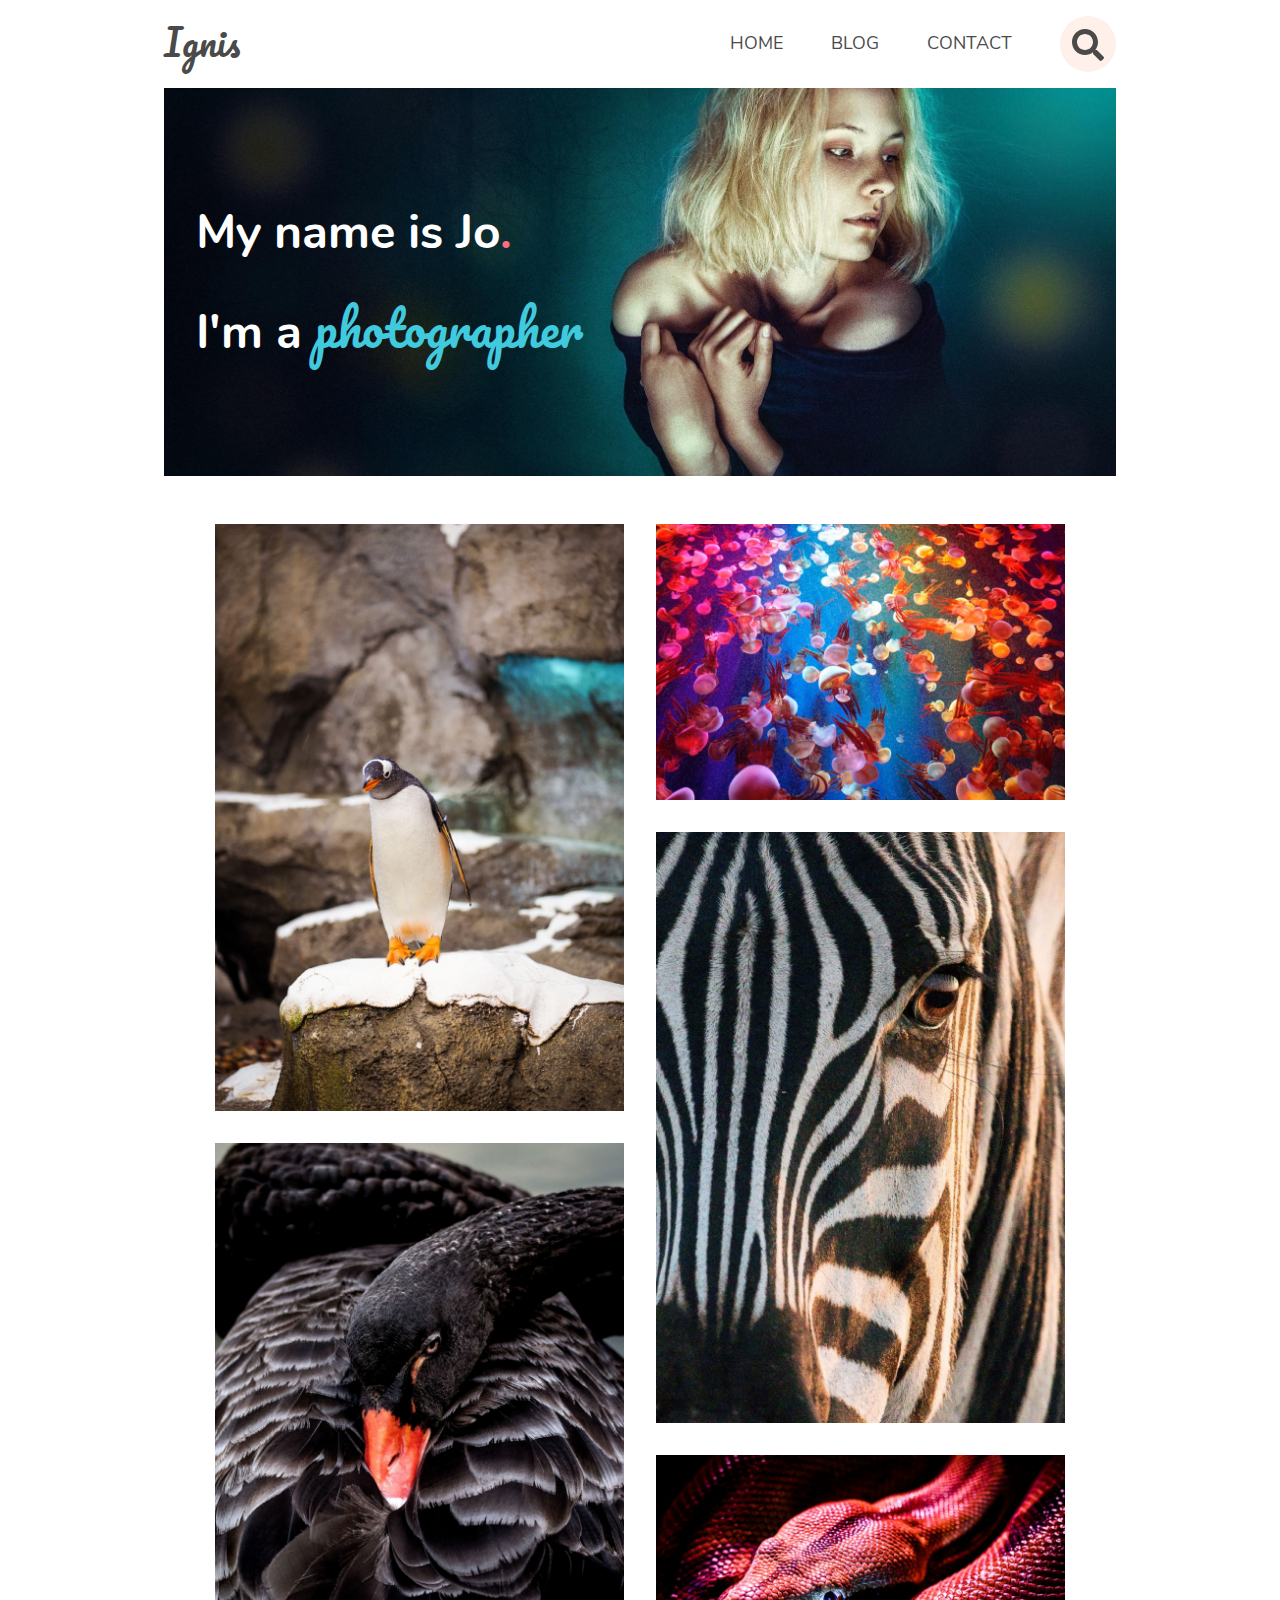
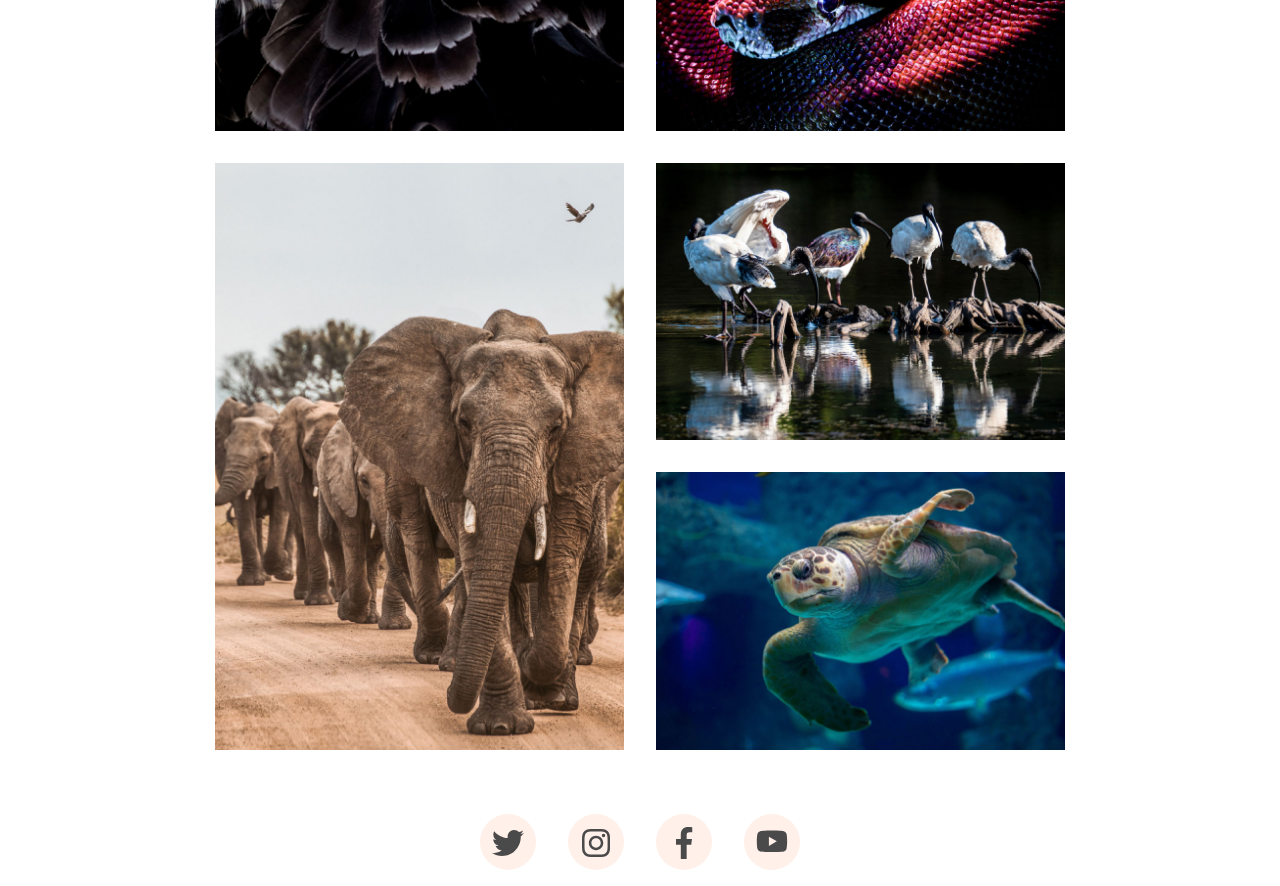
<file: index.html>
<!DOCTYPE html>
<html lang="en">
<head>
	<meta charset="utf-8">
	<meta http-equiv="x-ua-compatible" content="ie=edge">
	<meta name="viewport" content="width=device-width, initial-scale=1">
	<meta name="description" content="home page of an exercise to build a website for a fictional photographer">

	<title>Home</title>

	<link rel="icon" href="favicon.ico">

	<link rel="stylesheet" type="text/css" href="styles/style.css">
</head>
<body class="body">
	<header class="main-header">
		<nav class="main-navbar">
			<h1 class="brand">Ignis</h1>
			<div class="navbar-links-container">
				<a href="index.html" class="navbar-link">home</a>
				<a href="blog.html" class="navbar-link">blog</a>
				<a href="contact.html" class="navbar-link">contact</a>
				<a href="#" class="socials-btn"><img src="symbols/search.svg" alt="button to execute search" class="socials-icon"></a>
				<a href="#"><img src="symbols/hamburger.svg" class="hamburger" alt="button to open site navigation" /></a>
			</div>
		</nav>
		<h1 class="hero-image hero-heading">My name is Jo<span class="full-stop">.</span><br>I'm a <span class="photographer">photographer</span></h1>
	</header>

	<main class="main main-home">
		<figure  class="penguin">
			<img src="images/penguin.jpg" class="gallery-image" alt="image of a penguin">
		</figure>
		<figure  class="jellyfish">
			<img src="images/jellies.jpg" class="gallery-image" alt="image of jellyfish">
		</figure>
		<figure  class="zebra">
			<img src="images/zebra.jpg" class="gallery-image" alt="image of a zebra">
		</figure>
		<figure  class="swan">
			<img src="images/bird.jpg" class="gallery-image" alt="image of a black swan">
		</figure>
		<figure  class="snake">
			<img src="images/snake.jpg" class="gallery-image" alt="image of a red snake">
		</figure>
		<figure class="elephants">
			<img src="images/elephants.jpg" class="gallery-image" alt="image of a group of elephants">
		</figure>
		<figure  class="birds">
			<img src="images/water-birds.jpg" class="gallery-image" alt="image of birds by the water">
		</figure>
		<figure  class="turtle">
			<img src="images/turtle.jpg" class="gallery-image" alt="image of a turtle swimming underwater">
		</figure>
	</main>

	<footer class="main-footer">
		<a href="https://twitter.com/" target="_blank" rel=”noopener” class="socials-btn"><img src="symbols/twitter.svg" class="socials-icon" alt="link to twitter button"></a>
		<a href="https://www.instagram.com/backpacker.life/" target="_blank" rel=”noopener” class="socials-btn"><img src="symbols/instagram.svg" class="socials-icon" alt="link to instagram button"></a>
		<a href="https://www.facebook.com/avi.c.nehemia" target="_blank" rel=”noopener” class="socials-btn"><img src="symbols/facebook.svg" class="socials-icon" alt="link to facebook button"></a>
		<a href="https://www.youtube.com/" target="_blank" rel=”noopener” class="socials-btn"><img src="symbols/youtube.svg" class="socials-icon" alt="link to youtube button"></a>
	</footer>
</html>
</file>
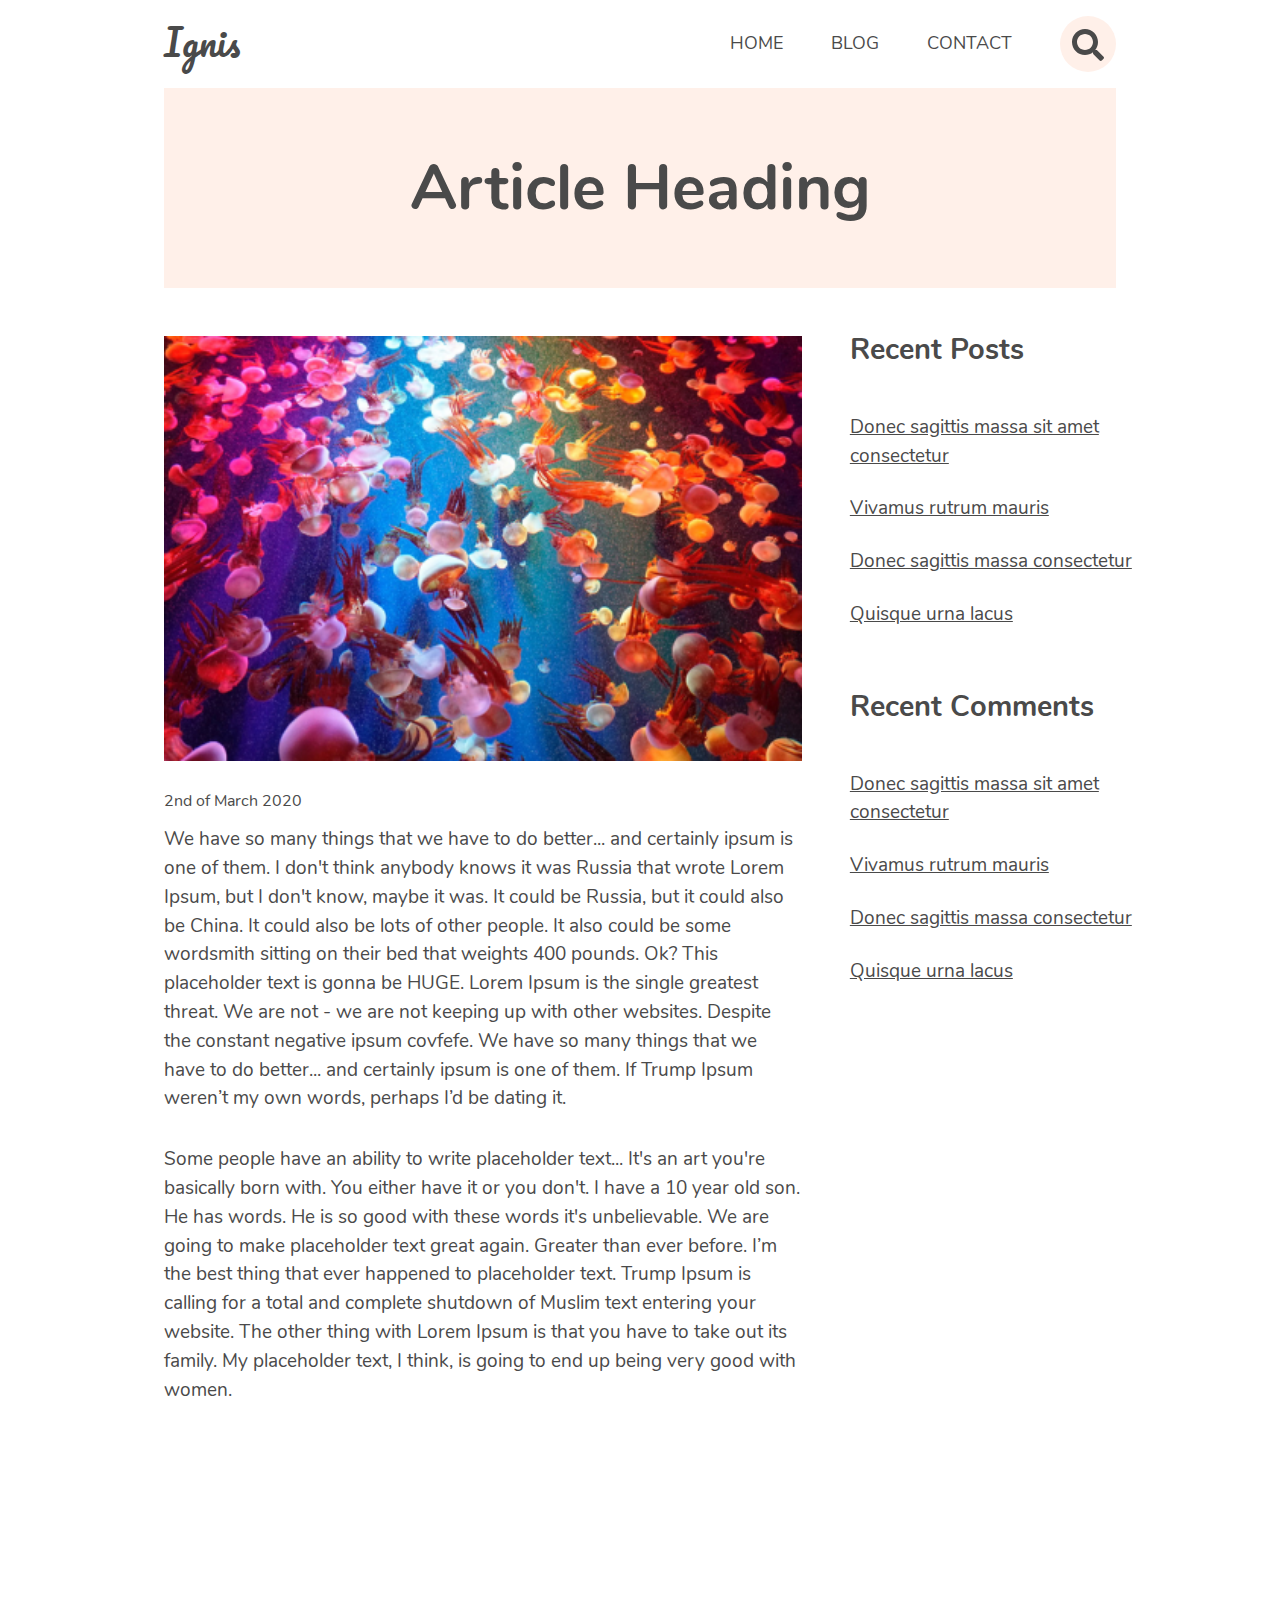
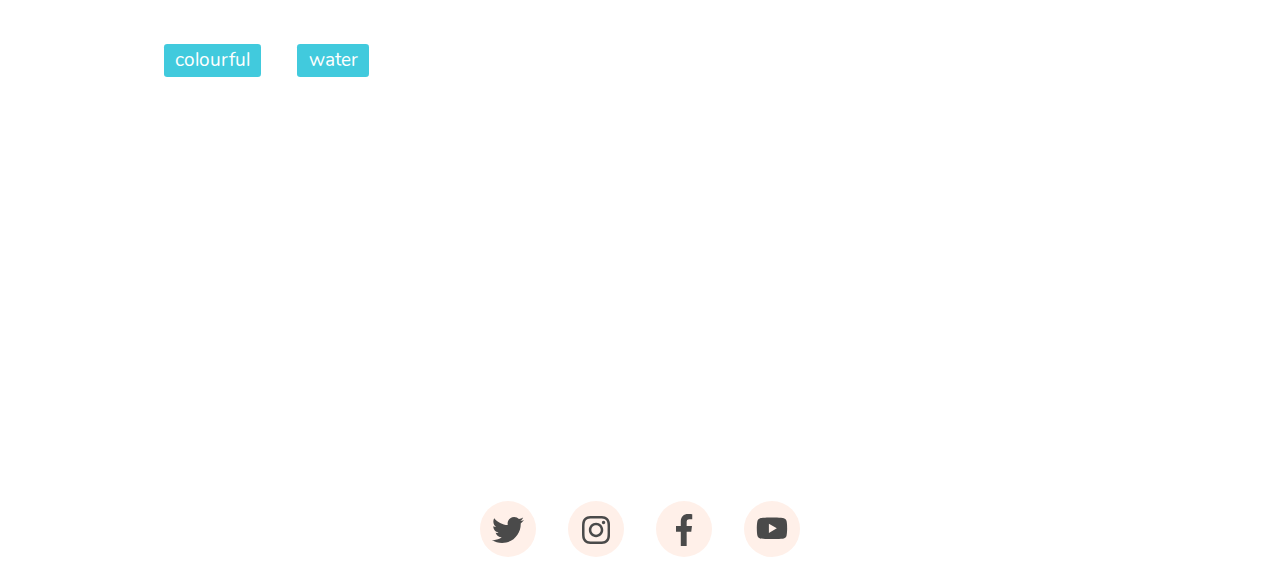
<file: article.html>
<!DOCTYPE html>
<html lang="en">
<head>
	<meta charset="utf-8">
	<meta http-equiv="x-ua-compatible" content="ie=edge">
	<meta name="viewport" content="width=device-width, initial-scale=1">
	<meta name="description" content="article page of an exercise to build a website for a fictional photographer">

	<title>Article</title>

	<link rel="icon" href="favicon.ico">
	
	<link rel="stylesheet" type="text/css" href="styles/style.css">
</head>
<body class="body">
	<header class="main-header">
		<nav class="main-navbar">
			<h1 class="brand">Ignis</h1>
			<div class="navbar-links-container">
				<a href="index.html" class="navbar-link">home</a>
				<a href="blog.html" class="navbar-link">blog</a>
				<a href="contact.html" class="navbar-link">contact</a>
				<a href="#" class="socials-btn"><img src="symbols/search.svg" alt="button to execute search" class="socials-icon"></a>
				<a href="#"><img src="symbols/hamburger.svg" class="hamburger" alt="button to open site navigation" /></a>
			</div>
		</nav>
		<h1 class="page-heading">Article Heading</h1>
	</header>

	<main class="main article-main">
		<img src="images/jellies.jpg" class="" alt="swarm of jellyfish">
		<div class="article-container">
			<h3 class="post-date">2nd of March 2020</h3>
			<p class="article-p">We have so many things that we have to do better... and certainly ipsum is one of them. I don't think anybody knows it was Russia that wrote Lorem Ipsum, but I don't know, maybe it was. It could be Russia, but it could also be China. It could also be lots of other people. It also could be some wordsmith sitting on their bed that weights 400 pounds. Ok? This placeholder text is gonna be HUGE. Lorem Ipsum is the single greatest threat. We are not - we are not keeping up with other websites. Despite the constant negative ipsum covfefe. We have so many things that we have to do better... and certainly ipsum is one of them. If Trump Ipsum weren’t my own words, perhaps I’d be dating it.</p>

			<p class="article-p">Some people have an ability to write placeholder text... It's an art you're basically born with. You either have it or you don't. I have a 10 year old son. He has words. He is so good with these words it's unbelievable. We are going to make placeholder text great again. Greater than ever before. I’m the best thing that ever happened to placeholder text. Trump Ipsum is calling for a total and complete shutdown of Muslim text entering your website. The other thing with Lorem Ipsum is that you have to take out its family. My placeholder text, I think, is going to end up being very good with women.</p>
		</div>
		<div class="article-buttons">
			<a href="#" class="card-btn card-btn-left">colourful</a>
			<a href="#" class="card-btn card-btn-right">water</a>
		</div>
		<aside class="sidebar">
			<h2 class="card-heading">Recent Posts</h2>
			<ul class="recent-list">
				<li><a href="#" class="article-p">Donec sagittis massa sit amet consectetur</a></li>
				<li><a href="#" class="article-p">Vivamus rutrum mauris</a></li>
				<li><a href="#" class="article-p">Donec sagittis massa consectetur</a></li>
				<li><a href="#" class="article-p">Quisque urna lacus</a></li>
			</ul>

			<h2 class="card-heading">Recent Comments</h2>
			<ul class="recent-list">
				<li><a href="#" class="article-p">Donec sagittis massa sit amet consectetur</a></li>
				<li><a href="#" class="article-p">Vivamus rutrum mauris</a></li>
				<li><a href="#" class="article-p">Donec sagittis massa consectetur</a></li>
				<li><a href="#" class="article-p">Quisque urna lacus</a></li>
			</ul>
		</aside>
	</main>

	<footer class="main-footer">
		<a href="https://twitter.com/" target="_blank" rel=”noopener” class="socials-btn"><img src="symbols/twitter.svg" class="socials-icon" alt="link to twitter button"></a>
		<a href="https://www.instagram.com/backpacker.life/" target="_blank" rel=”noopener” class="socials-btn"><img src="symbols/instagram.svg" class="socials-icon" alt="link to instagram button"></a>
		<a href="https://www.facebook.com/avi.c.nehemia" target="_blank" rel=”noopener” class="socials-btn"><img src="symbols/facebook.svg" class="socials-icon" alt="link to facebook button"></a>
		<a href="https://www.youtube.com/" target="_blank" rel=”noopener” class="socials-btn"><img src="symbols/youtube.svg" class="socials-icon" alt="link to youtube button"></a>
	</footer>
</html>
</file>
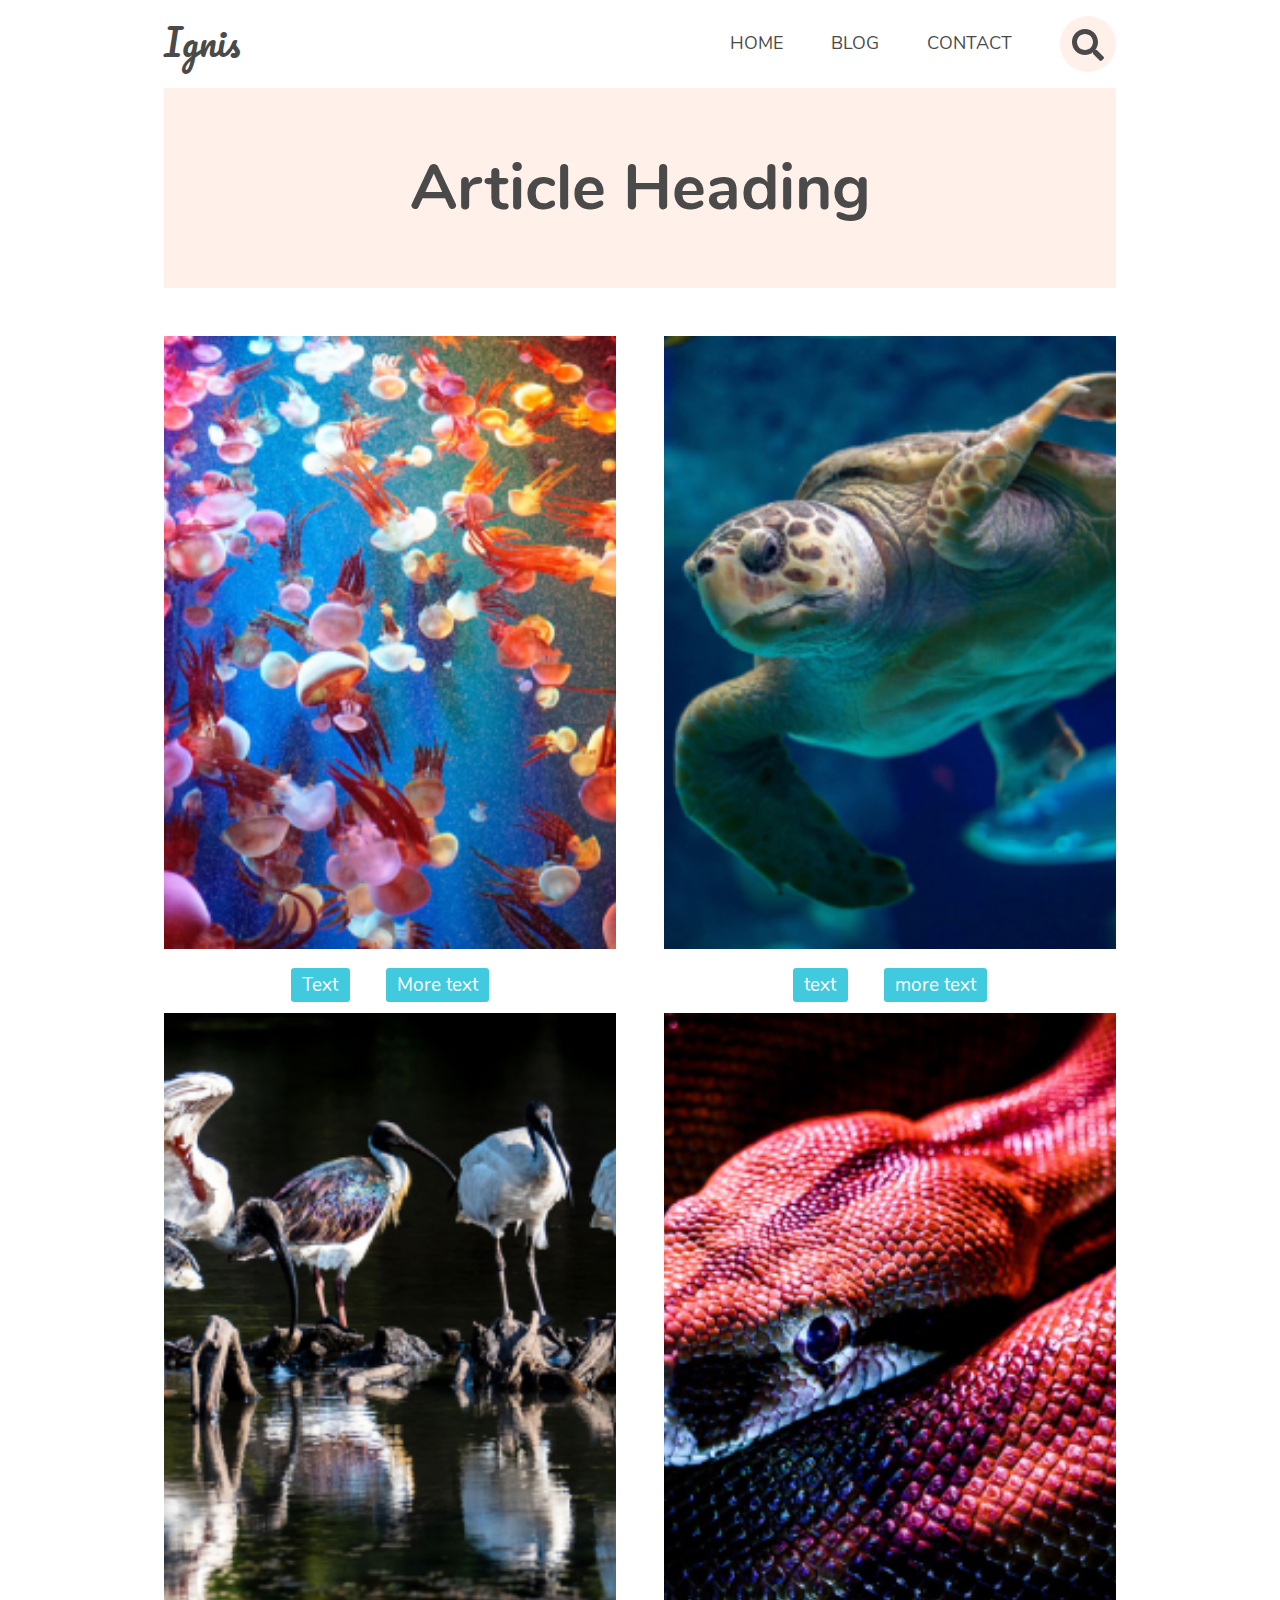
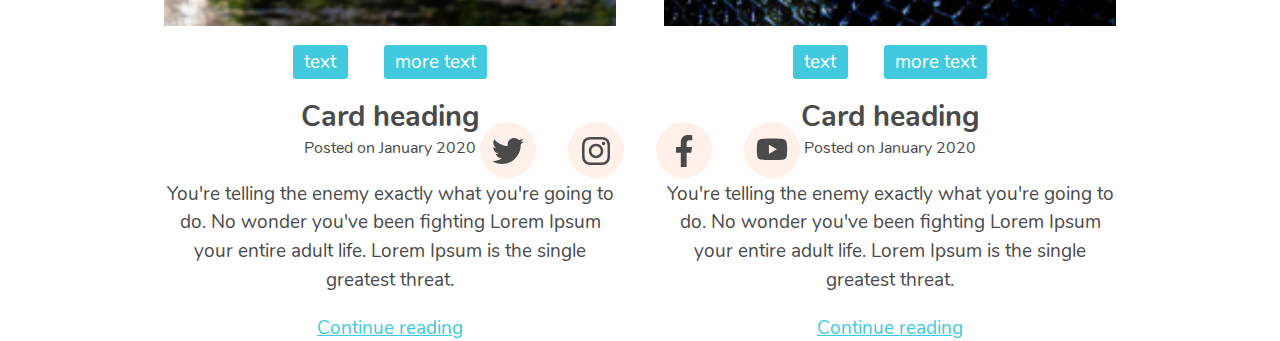
<file: blog.html>
<!DOCTYPE html>
<html lang="en">
<head>
	<meta charset="utf-8">
	<meta http-equiv="x-ua-compatible" content="ie=edge">
	<meta name="viewport" content="width=device-width, initial-scale=1">
	<meta name="description" content="blog page of an exercise to build a website for a fictional photographer">

	<title>Blog</title>

	<link rel="icon" href="favicon.ico">

	<link rel="stylesheet" type="text/css" href="styles/style.css">
</head>
<body class="body">
	<header class="main-header">
		<nav class="main-navbar">
			<h1 class="brand">Ignis</h1>
			<div class="navbar-links-container">
				<a href="index.html" class="navbar-link">home</a>
				<a href="blog.html" class="navbar-link">blog</a>
				<a href="contact.html" class="navbar-link">contact</a>
				<a href="#" class="socials-btn"><img src="symbols/search.svg" alt="button to execute search" class="socials-icon"></a>
				<a href="#"><img src="symbols/hamburger.svg" class="hamburger" alt="button to open site navigation" /></a>
			</div>
		</nav>
		<h1 class="page-heading">Article Heading</h1>
	</header>

	<main class="main main-blog">
		<article class="cards">
			<img src="images/jellies.jpg" class="card-image" alt="swarm of jellyfish">
			<a href="#" class="card-btn card-btn-left">Text</a>
			<a href="#" class="card-btn card-btn-right">More text</a>
			<h2 class="card-heading">Card heading</h2>
			<h3 class="post-date">Posted on January 2020</h3>
			<p class="article-p">You're telling the enemy exactly what you're going to do. No wonder you've been fighting Lorem Ipsum your entire adult life. Lorem Ipsum is the single greatest threat.</p>
			<a href="#" class="card-link">Continue reading</a>
		</article>

		<article class="cards">
			<img src="images/turtle.jpg" class="card-image" alt="turtle swimming underwater">
			<a href="#" class="card-btn card-btn-left">text</a>
			<a href="#" class="card-btn card-btn-right">more text</a>
			<h2 class="card-heading">Card heading</h2>
			<h3 class="post-date">Posted on January 2020</h3>
			<p class="article-p">You're telling the enemy exactly what you're going to do. No wonder you've been fighting Lorem Ipsum your entire adult life. Lorem Ipsum is the single greatest threat.</p>
			<a href="#" class="card-link">Continue reading</a>
		</article>

		<article class="cards">
			<img src="images/water-birds.jpg" class="card-image" alt="birds by a pond">
			<a href="#" class="card-btn card-btn-left">text</a>
			<a href="#" class="card-btn card-btn-right">more text</a>
			<h2 class="card-heading">Card heading</h2>
			<h3 class="post-date">Posted on January 2020</h3>
			<p class="article-p">You're telling the enemy exactly what you're going to do. No wonder you've been fighting Lorem Ipsum your entire adult life. Lorem Ipsum is the single greatest threat.</p>
			<a href="#" class="card-link">Continue reading</a>
		</article>

		<article class="cards">
			<img src="images/snake.jpg" class="card-image" alt="red snake">
			<a href="#" class="card-btn card-btn-left">text</a>
			<a href="#" class="card-btn card-btn-right">more text</a>
			<h2 class="card-heading">Card heading</h2>
			<h3 class="post-date">Posted on January 2020</h3>
			<p class="article-p">You're telling the enemy exactly what you're going to do. No wonder you've been fighting Lorem Ipsum your entire adult life. Lorem Ipsum is the single greatest threat.</p>
			<a href="#" class="card-link">Continue reading</a>
		</article>
	</main>

	<footer class="main-footer">
		<a href="https://twitter.com/" target="_blank" rel=”noopener” class="socials-btn"><img src="symbols/twitter.svg" class="socials-icon" alt="link to twitter button"></a>
		<a href="https://www.instagram.com/backpacker.life/" target="_blank" rel=”noopener” class="socials-btn"><img src="symbols/instagram.svg" class="socials-icon" alt="link to instagram button"></a>
		<a href="https://www.facebook.com/avi.c.nehemia" target="_blank" rel=”noopener” class="socials-btn"><img src="symbols/facebook.svg" class="socials-icon" alt="link to facebook button"></a>
		<a href="https://www.youtube.com/" target="_blank" rel=”noopener” class="socials-btn"><img src="symbols/youtube.svg" class="socials-icon" alt="link to youtube button"></a>
	</footer>
</html>
</file>
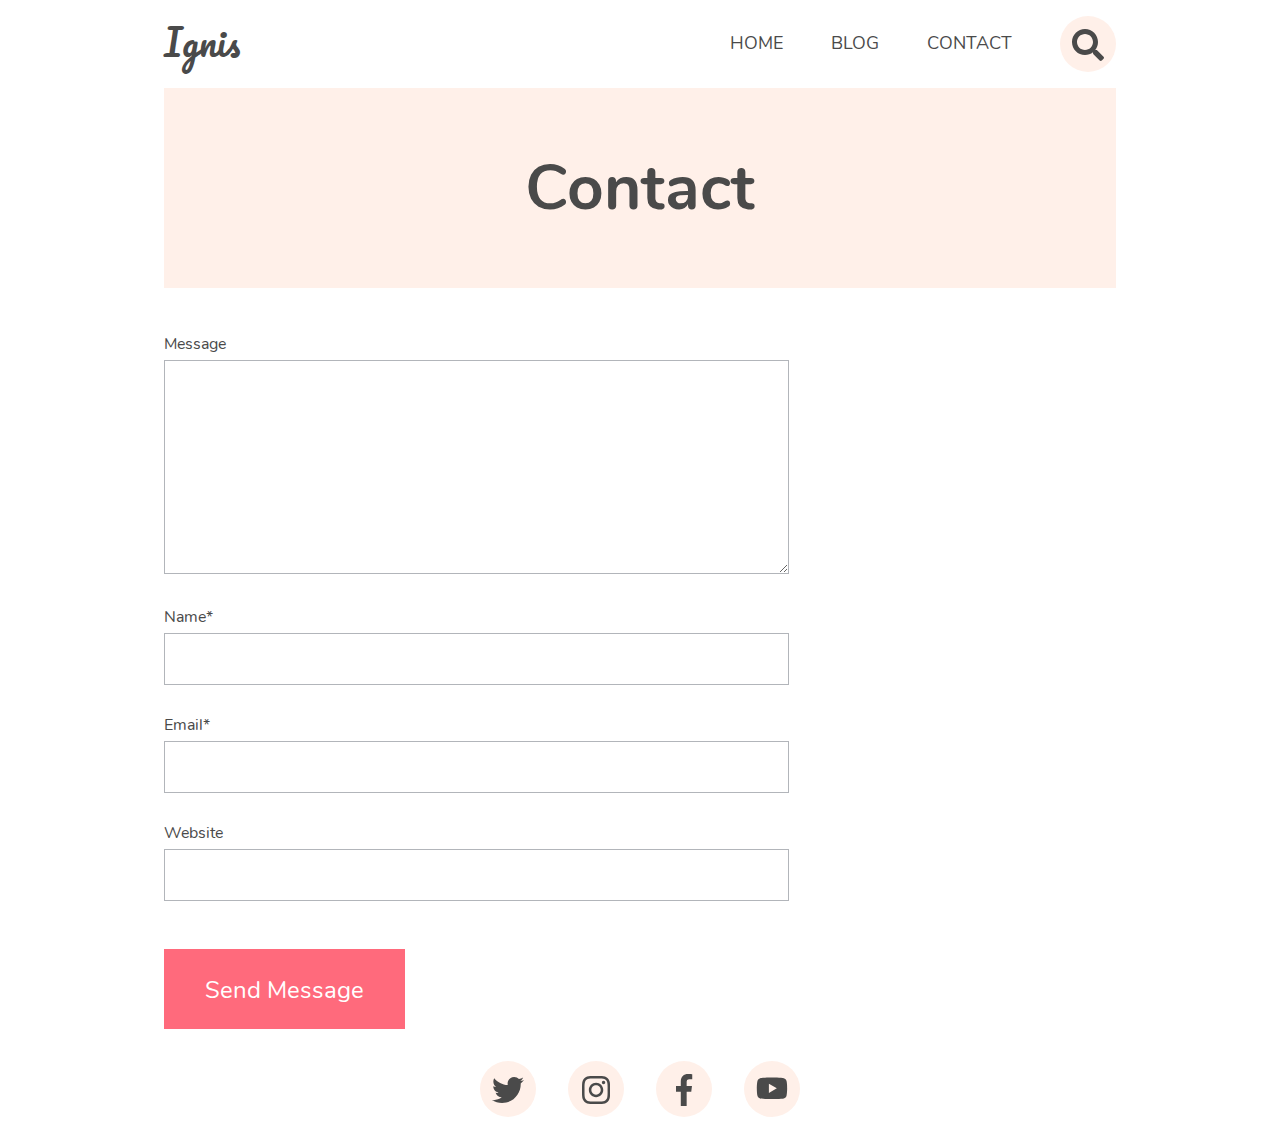
<file: contact.html>
<!DOCTYPE html>
<html lang="en">
<head>
	<meta charset="utf-8">
	<meta http-equiv="x-ua-compatible" content="ie=edge">
	<meta name="viewport" content="width=device-width, initial-scale=1">
	<meta name="description" content="contact page of an exercise to build a website for a fictional photographer">

	<title>Contact</title>

	<link rel="icon" href="favicon.ico">

	<link rel="stylesheet" type="text/css" href="styles/style.css">
</head>
<body class="body">
	<header class="main-header">
		<nav class="main-navbar">
			<h1 class="brand">Ignis</h1>
			<div class="navbar-links-container">
				<a href="index.html" class="navbar-link">home</a>
				<a href="blog.html" class="navbar-link">blog</a>
				<a href="contact.html" class="navbar-link">contact</a>
				<a href="#" class="socials-btn"><img src="symbols/search.svg" alt="button to execute search" class="socials-icon"></a>
				<a href="#"><img src="symbols/hamburger.svg" class="hamburger" alt="button to open site navigation" /></a>
			</div>
		</nav>
		<h1 class="page-heading">Contact</h1>
	</header>

	<main class="main">
		<form>
			<label for="message" class="form-label">Message</label>
			<textarea class="form-textarea" rows="8" id="message" name="message"></textarea>

			<label for="input1" class="form-label">Name*</label>
			<input type="text" id="input1" name="" class="form-input" required="">

			<label for="input2" class="form-label">Email*</label>
			<input type="email" id="input2" name="" class="form-input" required="">

			<label for="input3" class="form-label">Website</label>
			<input type="text" id="input3" name="" class="form-input">

			<input type="submit" class="submit-btn" name="submit" value="Send Message">
		</form>
	</main>

	<footer class="main-footer">
		<a href="https://twitter.com/" target="_blank" rel=”noopener” class="socials-btn"><img src="symbols/twitter.svg" class="socials-icon" alt="link to twitter button"></a>
		<a href="https://www.instagram.com/backpacker.life/" target="_blank" rel=”noopener” class="socials-btn"><img src="symbols/instagram.svg" class="socials-icon" alt="link to instagram button"></a>
		<a href="https://www.facebook.com/avi.c.nehemia" target="_blank" rel=”noopener” class="socials-btn"><img src="symbols/facebook.svg" class="socials-icon" alt="link to facebook button"></a>
		<a href="https://www.youtube.com/" target="_blank" rel=”noopener” class="socials-btn"><img src="symbols/youtube.svg" class="socials-icon" alt="link to youtube button"></a>
	</footer>
</html>
</file>
<file: styles/style.css>
@import "reset.css";

@import "settings.css";


/* atmos */
@import "typography.css";

@import "buttons.css";

@import "form.css";


/* molecules */
@import "navbar.css";

@import "cards.css";

@import "sidebar.css";

@import "footer.css";


/* organzimes */
@import "body.css";

@import "header.css";

@import "main.css";


/* pages */
@import "article-page.css";

@import "landing-page.css";

@import "home-page.css";

@import "contact-page.css";


/* media quierries*/
@import "responsivity.css";
</file>
